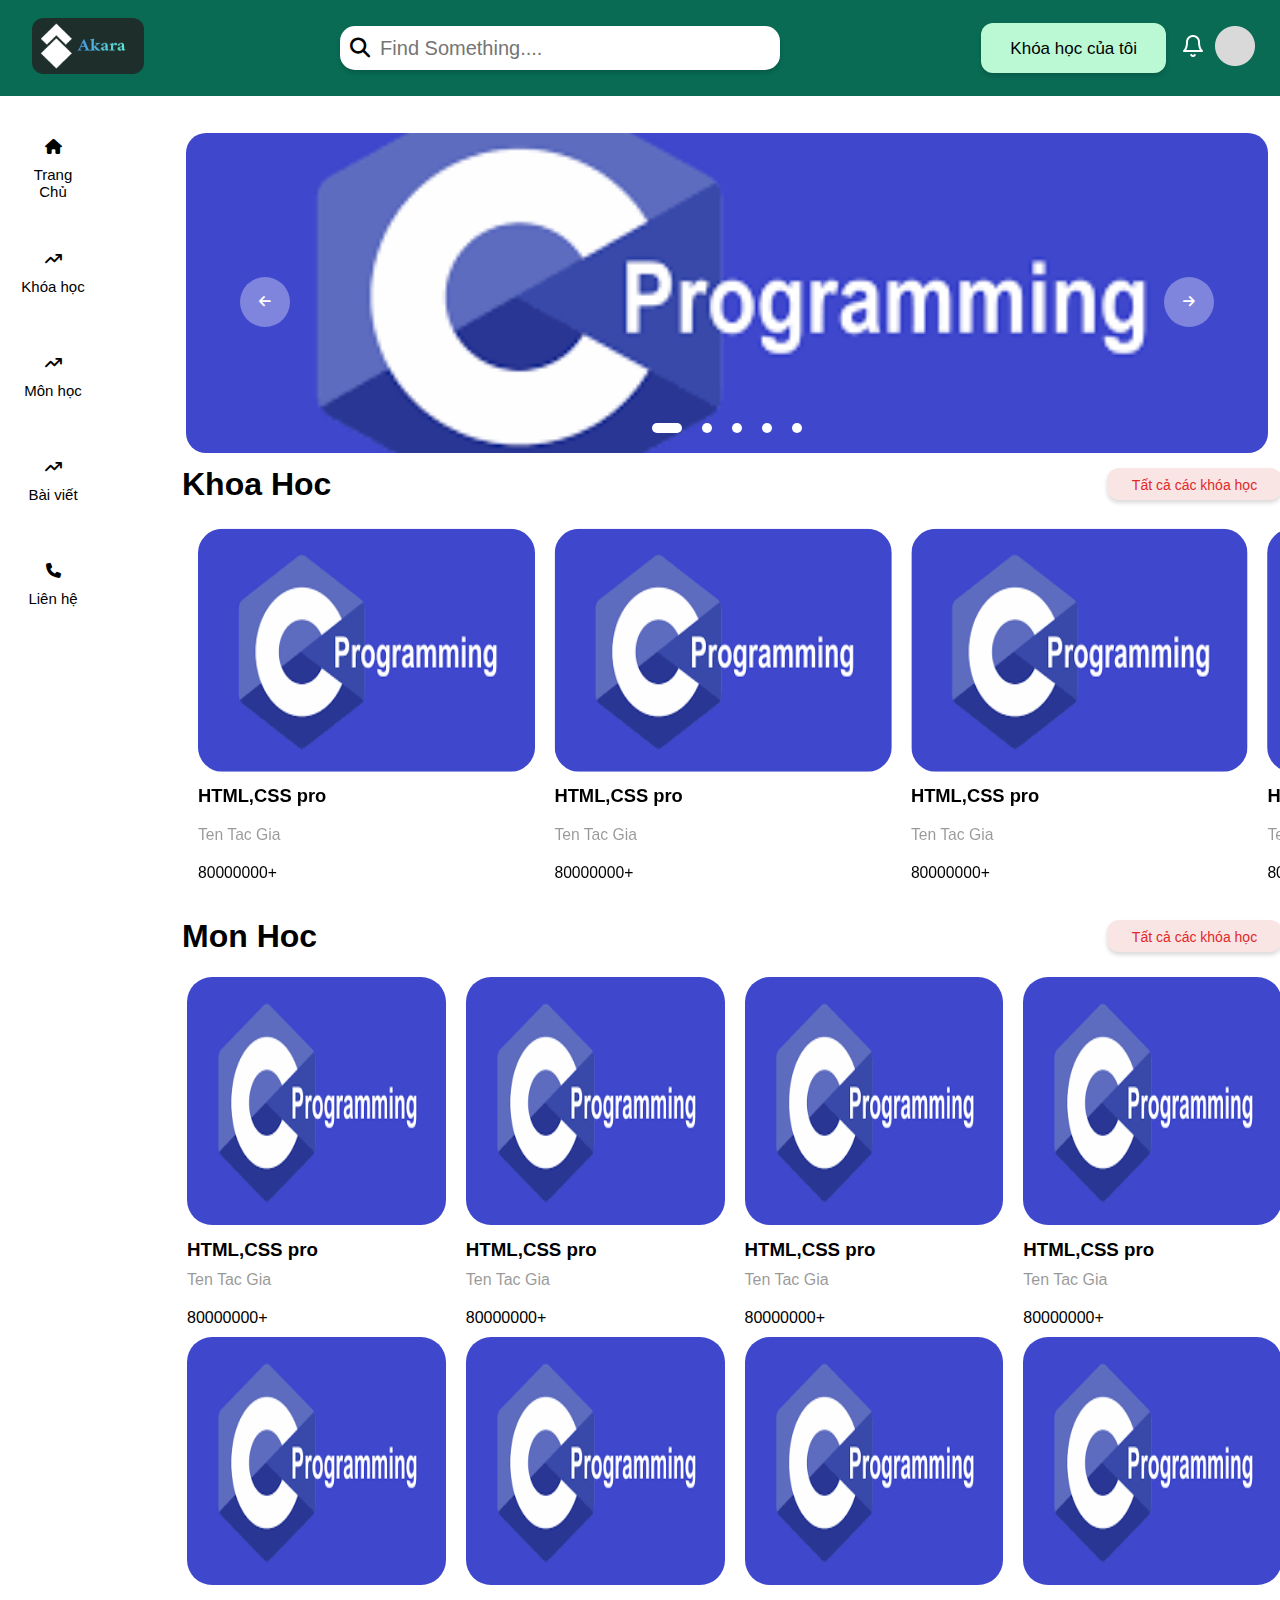
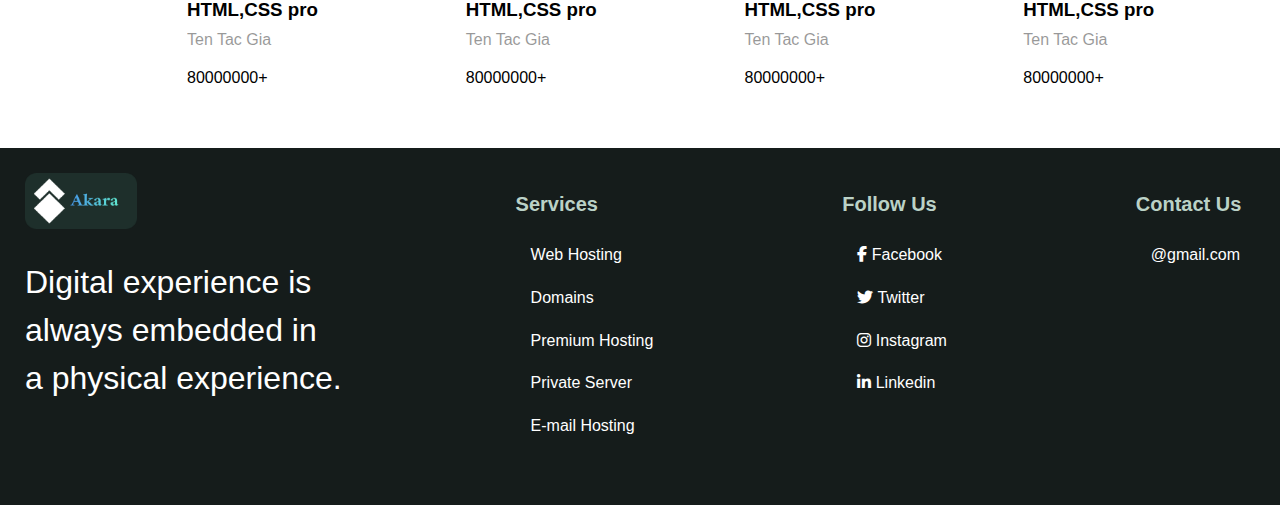
<file: HomePage.html>
<!DOCTYPE html>
<html lang="en">
<head>
    <meta charset="UTF-8">
    <meta name="viewport" content="width=device-width, initial-scale=1.0">
    <title>HomePage</title>
    <link rel="stylesheet" href="https://cdnjs.cloudflare.com/ajax/libs/font-awesome/6.5.1/css/all.min.css">
    <link rel="stylesheet" href="./css/homepage.css">
</head>
<body>
            <!-- == HEADER == -->
<div id="header">
    <!-- Logo Icon -->
    <div id="logo">
        <img src="./img/415791565_1101418471001982_6189920452808394444_n.png" alt="" class="logoImg" >
    </div>
    <!-- Search Box -->
    <div class="search-box">                
        <input required type="search" class="searchTerm" placeholder="Find Something...." >
        <button class="searchButton">
          <i class="fa fa-search"></i>
       </button>
    </div>
    <!-- Right - infomation -->
    <div class="subnav">
        <!-- myCourse Button -->
        <a href="./index.html" class="myCourse_btn">
            <button class="btn bgrk#E2E2E2"> 
                <span>Khóa học của tôi</span>
            </button>
        </a>
        <!-- Bell Icon -->
        <div class="notification-icon">
            <img src="img/423422719_1108689617214258_7816932868230117087_n.png" alt="" class="bellImg">
        </div>
        <!-- Avatar profile -->
        <div class="profileAvatar">
            <img src="./img/423221567_7135333573191069_509031383483258617_n.png" alt="" class="AvaImg" >
        </div>
    </div>    
</div>
            <!-- == CONTENT == -->
<div id="content">
    <!-- Side-bar Menu -->
    <div id="sidebar_menu">
        <div class="sub_sidebar">
            <ul class="select_topic">
            <li>
                <a href="">
                     <!-- Button 1 -->
                    <button class="menu_btn">
                        <!-- icon -->
                        <div class="icon"> 
                            <i class="fa-solid fa-house icon1"></i>
                        </div>
                        <span class="button-content">Trang Chủ </span>
                    </button>                      
                </a>
            </li>
            
            <li>
                <a href=""> 
                     <!-- Button 2 -->
                    <button class="menu_btn">
                        <!-- icon -->
                        <div class="icon"> 
                            <i class="fa-solid fa-arrow-trend-up icon1"></i>
                        </div>
                        <span class="button-content">Khóa học </span>
                     </button>
                </a>
            </li>
            <li>
                <a href="">
                    <!-- Button 3 -->
                     <button class="menu_btn">
                        <!-- icon -->
                        <div class="icon"> 
                            <i class="fa-solid fa-arrow-trend-up icon1"></i>
                        </div>
                        <span class="button-content">Môn học</span>
                     </button>
                </a>
            </li>
            <li>
                <a href="">
                    <!-- Button 4 -->
                    <button class="menu_btn">
                        <!-- icon -->
                        <div class="icon"> 
                            <i class="fa-solid fa-arrow-trend-up icon1"></i>
                        </div>
                        <span class="button-content">Bài viết </span>
                    </button>
                </a>
            </li>
            <li>
                <a href="">
                    <!-- Button 5 -->
                    <button class="menu_btn">
                        <!-- icon -->
                        <div class="icon"> 
                            <i class="fa-solid fa-phone icon1"></i>
                        </div>
                        <span class="button-content">Liên hệ </span>
                    </button>
                </a>
            </li>
            </ul>
              <!-- Content Page -->
    <div id="main_content">
        <!-- Slider Course -->
        <div class="slide_course">
            <!-- Slider Item -->
            <div class="slider">
                <!-- Img item -->
                <div class="list">
                    <div class="item">
                        <img src="./img/tải xuống.png" alt="">
                    </div>
                    <div class="item">
                        <img src="./img/tải xuống.png" alt="">
                    </div>
                    <div class="item">
                        <img src="./img/tải xuống.png" alt="">
                    </div>
                    <div class="item">
                        <img src="./img/tải xuống.png" alt="">
                    </div>
                    <div class="item">
                        <img src="./img/tải xuống.png" alt="">
                    </div>
                </div>
                <!-- Ti right and left button -->
                <div class="buttons">
                    <button id="prev">
                        <i class="fa-solid fa-arrow-left"></i>
                    </button>
                    <button id="next">
                        <i class="fa-solid fa-arrow-right"></i>
                    </button>
                </div>
                <!-- Dots events -->
                <ul class="dots">
                    <li class="active"></li>
                    <li></li>
                    <li></li>
                    <li></li>
                    <li></li>
                </ul>
            </div>
            <!-- Slide Content 1 -->
            <div class="slide_content">
            <div class="slide_name">
                <h1>Khoa Hoc</h1>
                <a href="#" class="">
                    <button class="slide_btn"> 
                        <span>
                            Tất cả các khóa học
                        </span>
                    </button>
                </a>
            </div>
            <!-- Content Course 1 -->
            <div class="content_course">
                <div class="content_item">
                    <div class="container">
                        <img src="./img/tải xuống.png" alt="" class="itemCourse">
                        <!-- Heart Icon -->
                        <a href="#">
                            <div class="heart_icon">
                                <i class="fa-regular fa-heart"></i>
                            </div>
                        </a>
                        <!-- Starting Button -->
                        <a href="#" class="">
                            <button class="start_btn"> 
                                <h4>
                                    Bắt đầu học
                                </h4>
                                <div class="forward_icon">
                                <i class="fa-solid fa-forward"></i>
                                </div>
                            </button>
                        </a>
                      </div>
                    <h3>HTML,CSS pro</h3>
                    <p>Ten Tac Gia</p>
                    <p>80000000+</p>
                </div>     
                <div class="content_item">
                    <div class="container">
                        <img src="./img/tải xuống.png" alt="" class="itemCourse">
                        <!-- Heart Icon -->
                        <a href="#">
                            <div class="heart_icon">
                                <i class="fa-regular fa-heart"></i>
                            </div>
                        </a>
                        <!-- Starting Button -->
                        <a href="#" class="">
                            <button class="start_btn"> 
                                <h4>
                                    Bắt đầu học
                                </h4>
                                <div class="forward_icon">
                                <i class="fa-solid fa-forward"></i>
                                </div>
                            </button>
                        </a>
                      </div>
                    <h3>HTML,CSS pro</h3>
                    <p>Ten Tac Gia</p>
                    <p>80000000+</p>
                </div>     
                <div class="content_item">
                    <div class="container">
                        <img src="./img/tải xuống.png" alt="" class="itemCourse">
                        <!-- Heart Icon -->
                        <a href="#">
                            <div class="heart_icon">
                                <i class="fa-regular fa-heart"></i>
                            </div>
                        </a>
                        <!-- Starting Button -->
                        <a href="#" class="">
                            <button class="start_btn"> 
                                <h4>
                                    Bắt đầu học
                                </h4>
                                <div class="forward_icon">
                                <i class="fa-solid fa-forward"></i>
                                </div>
                            </button>
                        </a>
                      </div>
                    <h3>HTML,CSS pro</h3>
                    <p>Ten Tac Gia</p>
                    <p>80000000+</p>
                </div>     
                <div class="content_item">
                    <div class="container">
                        <img src="./img/tải xuống.png" alt="" class="itemCourse">
                        <!-- Heart Icon -->
                        <a href="#">
                            <div class="heart_icon">
                                <i class="fa-regular fa-heart"></i>
                            </div>
                        </a>
                        <!-- Starting Button -->
                        <a href="#" class="">
                            <button class="start_btn"> 
                                <h4>
                                    Bắt đầu học
                                </h4>
                                <div class="forward_icon">
                                <i class="fa-solid fa-forward"></i>
                                </div>
                            </button>
                        </a>
                      </div>
                    <h3>HTML,CSS pro</h3>
                    <p>Ten Tac Gia</p>
                    <p>80000000+</p>
                </div>   
                <div class="content_item">
                    <div class="container">
                        <img src="./img/tải xuống.png" alt="" class="itemCourse">
                        <!-- Heart Icon -->
                        <a href="#">
                            <div class="heart_icon">
                                <i class="fa-regular fa-heart"></i>
                            </div>
                        </a>
                        <!-- Starting Button -->
                        <a href="#" class="">
                            <button class="start_btn"> 
                                <h4>
                                    Bắt đầu học
                                </h4>
                                <div class="forward_icon">
                                <i class="fa-solid fa-forward"></i>
                                </div>
                            </button>
                        </a>
                      </div>
                    <h3>HTML,CSS pro</h3>
                    <p>Ten Tac Gia</p>
                    <p>80000000+</p>
                </div>   
                <div class="content_item">
                    <div class="container">
                        <img src="./img/tải xuống.png" alt="" class="itemCourse">
                        <!-- Heart Icon -->
                        <a href="#">
                            <div class="heart_icon">
                                <i class="fa-regular fa-heart"></i>
                            </div>
                        </a>
                        <!-- Starting Button -->
                        <a href="#" class="">
                            <button class="start_btn"> 
                                <h4>
                                    Bắt đầu học
                                </h4>
                                <div class="forward_icon">
                                <i class="fa-solid fa-forward"></i>
                                </div>
                            </button>
                        </a>
                      </div>
                    <h3>HTML,CSS pro</h3>
                    <p>Ten Tac Gia</p>
                    <p>80000000+</p>
                </div>   
                <div class="content_item">
                    <div class="container">
                        <img src="./img/tải xuống.png" alt="" class="itemCourse">
                        <!-- Heart Icon -->
                        <a href="#">
                            <div class="heart_icon">
                                <i class="fa-regular fa-heart"></i>
                            </div>
                        </a>
                        <!-- Starting Button -->
                        <a href="#" class="">
                            <button class="start_btn"> 
                                <h4>
                                    Bắt đầu học
                                </h4>
                                <div class="forward_icon">
                                <i class="fa-solid fa-forward"></i>
                                </div>
                            </button>
                        </a>
                      </div>
                    <h3>HTML,CSS pro</h3>
                    <p>Ten Tac Gia</p>
                    <p>80000000+</p>
                </div>   

                 
            </div>
            </div>
            <!-- Slide Content 2 -->
            <div class="slide_content">
            <div class="slide_name">
                <h1>Mon Hoc</h1>
                <a href="#" class="">
                    <button class="slide_btn"> 
                        <span>
                            Tất cả các khóa học
                        </span>
                    </button>
                </a>
            </div>
             <!-- Content Course 2-->
             <div class="content_course2" style="flex-wrap:wrap;">
                <div class="content_item2">
                    <div class="container">
                        <img src="./img/tải xuống.png" alt="" class="itemCourse">
                        <!-- Heart Icon -->
                        <a href="#">
                            <div class="heart_icon">
                                <i class="fa-regular fa-heart"></i>
                            </div>
                        </a>
                        <!-- Starting Button -->
                        <a href="#" class="">
                            <button class="start_btn"> 
                                <h4>
                                    Bắt đầu học
                                </h4>
                                <div class="forward_icon">
                                <i class="fa-solid fa-forward"></i>
                                </div>
                            </button>
                        </a>
                      </div>
                    <h3>HTML,CSS pro</h3>
                    <p>Ten Tac Gia</p>
                    <p>80000000+</p>
                </div>  
                <div class="content_item2">
                    <div class="container">
                        <img src="./img/tải xuống.png" alt="" class="itemCourse">
                        <!-- Heart Icon -->
                        <a href="#">
                            <div class="heart_icon">
                                <i class="fa-regular fa-heart"></i>
                            </div>
                        </a>
                        <!-- Starting Button -->
                        <a href="#" class="">
                            <button class="start_btn"> 
                                <h4>
                                    Bắt đầu học
                                </h4>
                                <div class="forward_icon">
                                <i class="fa-solid fa-forward"></i>
                                </div>
                            </button>
                        </a>
                      </div>
                    <h3>HTML,CSS pro</h3>
                    <p>Ten Tac Gia</p>
                    <p>80000000+</p>
                </div>  
                <div class="content_item2">
                    <div class="container">
                        <img src="./img/tải xuống.png" alt="" class="itemCourse">
                        <!-- Heart Icon -->
                        <a href="#">
                            <div class="heart_icon">
                                <i class="fa-regular fa-heart"></i>
                            </div>
                        </a>
                        <!-- Starting Button -->
                        <a href="#" class="">
                            <button class="start_btn"> 
                                <h4>
                                    Bắt đầu học
                                </h4>
                                <div class="forward_icon">
                                <i class="fa-solid fa-forward"></i>
                                </div>
                            </button>
                        </a>
                      </div>
                    <h3>HTML,CSS pro</h3>
                    <p>Ten Tac Gia</p>
                    <p>80000000+</p>
                </div>  
                <div class="content_item2">
                    <div class="container">
                        <img src="./img/tải xuống.png" alt="" class="itemCourse">
                        <!-- Heart Icon -->
                        <a href="#">
                            <div class="heart_icon">
                                <i class="fa-regular fa-heart"></i>
                            </div>
                        </a>
                        <!-- Starting Button -->
                        <a href="#" class="">
                            <button class="start_btn"> 
                                <h4>
                                    Bắt đầu học
                                </h4>
                                <div class="forward_icon">
                                <i class="fa-solid fa-forward"></i>
                                </div>
                            </button>
                        </a>
                      </div>
                    <h3>HTML,CSS pro</h3>
                    <p>Ten Tac Gia</p>
                    <p>80000000+</p>
                </div>  
                <div class="content_item2">
                    <div class="container">
                        <img src="./img/tải xuống.png" alt="" class="itemCourse">
                        <!-- Heart Icon -->
                        <a href="#">
                            <div class="heart_icon">
                                <i class="fa-regular fa-heart"></i>
                            </div>
                        </a>
                        <!-- Starting Button -->
                        <a href="#" class="">
                            <button class="start_btn"> 
                                <h4>
                                    Bắt đầu học
                                </h4>
                                <div class="forward_icon">
                                <i class="fa-solid fa-forward"></i>
                                </div>
                            </button>
                        </a>
                      </div>
                    <h3>HTML,CSS pro</h3>
                    <p>Ten Tac Gia</p>
                    <p>80000000+</p>
                </div>  
                <div class="content_item2">
                    <div class="container">
                        <img src="./img/tải xuống.png" alt="" class="itemCourse">
                        <!-- Heart Icon -->
                        <a href="#">
                            <div class="heart_icon">
                                <i class="fa-regular fa-heart"></i>
                            </div>
                        </a>
                        <!-- Starting Button -->
                        <a href="#" class="">
                            <button class="start_btn"> 
                                <h4>
                                    Bắt đầu học
                                </h4>
                                <div class="forward_icon">
                                <i class="fa-solid fa-forward"></i>
                                </div>
                            </button>
                        </a>
                      </div>
                    <h3>HTML,CSS pro</h3>
                    <p>Ten Tac Gia</p>
                    <p>80000000+</p>
                </div>  
                <div class="content_item2">
                    <div class="container">
                        <img src="./img/tải xuống.png" alt="" class="itemCourse">
                        <!-- Heart Icon -->
                        <a href="#">
                            <div class="heart_icon">
                                <i class="fa-regular fa-heart"></i>
                            </div>
                        </a>
                        <!-- Starting Button -->
                        <a href="#" class="">
                            <button class="start_btn"> 
                                <h4>
                                    Bắt đầu học
                                </h4>
                                <div class="forward_icon">
                                <i class="fa-solid fa-forward"></i>
                                </div>
                            </button>
                        </a>
                      </div>
                    <h3>HTML,CSS pro</h3>
                    <p>Ten Tac Gia</p>
                    <p>80000000+</p>
                </div>
                <div class="content_item2">
                    <div class="container">
                        <img src="./img/tải xuống.png" alt="" class="itemCourse">
                        <!-- Heart Icon -->
                        <a href="#">
                            <div class="heart_icon">
                                <i class="fa-regular fa-heart"></i>
                            </div>
                        </a>
                        <!-- Starting Button -->
                        <a href="#" class="">
                            <button class="start_btn"> 
                                <h4>
                                    Bắt đầu học
                                </h4>
                                <div class="forward_icon">
                                <i class="fa-solid fa-forward"></i>
                                </div>
                            </button>
                        </a>
                      </div>
                    <h3>HTML,CSS pro</h3>
                    <p>Ten Tac Gia</p>
                    <p>80000000+</p>
                </div>      
                
            </div>
             </div>
        </div>
    </div>
        </div>      
    </div>
</div>
            <!-- == FOOTER == -->
<div id="footerPage">
    <footer>
        <div class="container text-center text-md-left col-third">
          <div class="footer-wrap">
            <!-- Item 1 -->
            <div class="about">
                <!-- Logo Icon -->
              <img src="./img/415791565_1101418471001982_6189920452808394444_n.png" alt="" class="imgIcon">
              <p class="text-muted py-4">
                Digital experience is </br>always embedded in </br> a physical experience.
            </div>
            <!-- Item 2 -->
            <div class="Service">
              <h6 class="fw-bold special_name">Services</h6>
              <p class="p10"><a href="">Web Hosting</a></p>
              <p class="p10"><a href="" >Domains</a></p>
              <p class="p10"><a href="">Premium Hosting</a></p>
              <p class="p10"><a href="">Private Server</a></p>
              <p class="p10"><a href="">E-mail Hosting</a></p>
            </div>
            <!-- Item 3 -->
            <div class="Follow_us">
              <h6 class="fw-bold special_name">Follow Us</h6>
            <p class="p10">
                <a href="">
                <i class="fa-brands fa-facebook-f"></i>
                Facebook
                 </a>
            </p>
            <p class="p10">
                <a href="">
                    <i class="fa-brands fa-twitter"></i>
                Twitter
                </a>
            </p>
            <p class="p10">
                <a href="">
                <i class="fa-brands fa-instagram"></i>
                Instagram
                </a>
            </p>
            <p class="p10">
                <a href="">
                <i class="fa-brands fa-linkedin-in"></i>
                Linkedin
                </a>
            </p>
            </div>
            <!-- Item 4 -->
            <div class="Contact">
              <h6 class="fw-bold special_name">Contact Us</h6>
              <p class="p10"><a href="">@gmail.com</a></p>
            </div>
            
          </div>
        </div>
    </footer>
</div>
<script src ="./script/homepage.js"></script>
</body>
</html>
</file>
<file: css/homepage.css>
*
{
    margin:0;
    padding: 0;
    box-sizing: border-box;
}
html
{
    font-family: Arial, Helvetica, sans-serif;
    scroll-behavior: smooth;
}
body
{
    height: 100vh;
    justify-content: center;
    margin: 0;
    padding:0;
    align-items: center;
}
.p10
{
    padding:10px;
}
/* == HEADER ==  */
#header{ 
    display: flex;
    position: fixed;
    height: 96px;
    background-color: #096B54;
    justify-content: space-between;
    top: 0;
    right: 0;
    left: 0;
    bottom: 0;
    width: 100%;
    z-index: 10;
    padding: 0px 32px;
    align-items: center;
    flex-shrink: 1;
}
/* Logo Icon */
.logoImg{
    width: 112px;
    height: 56px;
}
/* Search Box */
.search-box {
    position: relative;
    display: flex;
    text-align: center;
  }
.searchTerm {
    position: relative;
    font-family: Arial, Helvetica, sans-serif;
    width: 440px;
    height: 44px;
    border-radius: 15px;
    border: none;
    font-size: 20px;
    font-weight: 50;
    padding-top:10px;
    padding-bottom: 10px;
    padding-left: 40px;
    color: #000;
    outline: none;
    box-shadow: 0 3px 4px rgba(0, 0, 0, 0.15);
}
.searchButton {
    text-align: left;
    position: absolute;
    width: 40px;
    height: 36px;
    border: none;
    outline: none!important;
    background:transparent;
    top: 1px;
    padding: 10px;
    color: #000;
    cursor: pointer;
    font-size: 20px;
  }
  
  /*Resize the wrap to see the search bar change!*/
  .wrap{
    width: 30%;
    position: absolute;
    top: 50%;
    left: 50%;
    transform: translate(-50%, -50%);
  }
/* Right - infomation */
.subnav
{
    margin-right: 5%;
    display: flex;
    flex-shrink: 1;
    align-items: center;
    flex-shrink: 1;
    width: 211px;
    gap: 10px;
    justify-content: space-between;
}
/* myCourse Button */
.btn
{
    display: inline-block;
    border-radius: 12px; 
    border: none;
    color: #000;
    text-align: center;
    font-size: 17px;
    padding: 16px;
    width: 185px;
    height: 50px;
    transition: all 0.5s;
    cursor: pointer;
    margin: 5px;
    background-color: #BBF9D4;
    box-shadow: 0 3px 4px rgba(0, 0, 0, 0.15);
}
.btn span {
    cursor: pointer;
    display: inline-block;
    position: relative;
    transition: 0.5s; 
    text-align: center;
    font-size: 17px;
    font-weight: 10px;  
}
.btn span:after{
    content: '»';
    position: absolute;
    opacity: 0;
    top: 0;
    right: -15px;
    transition: 0.5s;
}
.btn:hover span {
    padding-right: 15px;
}
.btn:hover span:after {
    opacity: 1;
    right: 0;
}
/* Bell Icon */
.bellImg{
    width: 24px;
    height: 24px;
    cursor: pointer;
}
/* Avatar profile */
.AvaImg{
    width: 40px;
    height: 40px;
}

/*  == CONTENT == */
#content 
{
    margin-left: 1px;
    display: flex;
    position: relative;
    padding: 20px;
    margin-top: 96px;
    margin-bottom: -29px;
    justify-content: space-between;
}

/* Sidebar_menu */
#siderbar_menu
{
    display: inline-flex;
    margin-top: 30px;
    position: absolute;
    background: transparent;
}
.sub_sidebar
{
    display: flex;
    gap: 60px;
    
}
.select_topic 
{
    list-style-type: none;
    width: 114px;

}
.select_topic li 
{
    margin-left: -24px;
    padding: 12px 16px;
    width: 80px;
}
.select_topic li a 
{
    text-decoration: none;
    color:#000;
}
/* Button ===< SideBar_menu */
button {
    position: relative;
    overflow: hidden;
    padding:10 15px;
    border-radius: 10px;
    font-weight: 100;
    background-size: 400%;
    color: #000;
    border: none;
    cursor: pointer;
    width: 80px;
    height: 80px;
    background-color: #fff;
}
.menu_btn span 
{
    padding:5px;
    font-size: 15px;
}
.icon
{
    position: relative;
    z-index: 1;
    display:inline-flex;
    align-items: center;
}
.icon1{
    font-size: 15px;
    padding:7px;
}
.menu_btn:hover::before {
    transform: scaleX(1);
  }
  
.button-content {
    position: relative;
    z-index: 1;
    display: block;
}
  
.menu_btn::before {
    content: "";
    position: absolute;
    top: 0;
    left: 0;
    transform: scaleX(0);
    transform-origin: 0 50%;
    width: 100%;
    height: inherit;
    border-radius: inherit;
    background: linear-gradient(
      82.3deg,
      rgb(209, 203, 212) 10.8%,
      rgb(223, 223, 229) 94.3%
    );
    transition: all 0.475s;
}
/* Content Page */
#main_content
{
    margin-top: -3px;
    display: flex;
    flex-direction: column;
    justify-content: space-between;
    align-items: center;
   
    padding: 20px;
    right: auto;
}
/* Slider swiper item*/
.slider{
   width: 1082px;
    height: 320px;
    margin: auto;
    position: relative;
    overflow: hidden;
}
.slider .list{
    position: absolute;
    width: max-content;
    height: 100%;
    left: 0;
    top: 0;
    display: flex;
    transition: 1s;
}
.slider .list img{
    border-radius: 20px;
    width: 1082px;
    max-width: 100vw;
    height: 320px;
    object-fit: cover;
}
.slider .buttons{
    position: absolute;
    top: 45%;
    left: 5%;
    width: 90%;
    display: flex;
    justify-content: space-between;
}
.slider .buttons button{
    width: 50px;
    height: 50px;
    border-radius: 50%;
    background-color: #fff5;
    color: #fff;
    border: none;
    font-family: monospace;
    font-weight: bold;
}
.slider .dots{
    position: absolute;
    bottom: 10px;
    left: 0;
    color: #fff;
    width: 100%;
    margin: 0;
    padding: 0;
    display: flex;
    justify-content: center;
}
.slider .dots li{
    list-style: none;
    width: 10px;
    height: 10px;
    background-color: #fff;
    margin: 10px;
    border-radius: 20px;
    transition: 0.5s;
}
.slider .dots li.active{
    width: 30px;
}
/* .slider_item[data-animated="true"]
{
    overflow: hidden;
    -webkit-mask:
     linear-gradient(90deg,transparent,white 20%, white 90%, transparent);
    mask: linear-gradient(90deg,transparent,white 20%, white 90%, transparent);
}

.slider_item[data-animated="true"] .course_item
{
    width: max-content;
    flex-wrap: nowrap;
    animation: scroll var(--_animation-duration, 40s) 
    var(--_animation-duration,forwards)
    linear 
    infinite;
}
.slider_item[data-direction="right"]
{
    --_animation-direction: reverse;
}
@keyframes scroll {
    to{
        transform: translate(calc(-50% - 0.5rem));
    }
}
.slider_item:hover .course_item
{
    animation-play-state: paused;
} */
/* Slide img item */
.itemImg
{
    height: 320px;
    border-radius: 20px;
    width: 1224px;
}
.itemImg:hover 
{
    opacity: 0.6;
    transform: scale(1.05);
}
/* Hover Item */
.itemImg:hover 
{
    opacity: 0.6;
}

.slide_name
{
    display: flex;
    align-items: center;
    justify-content:space-between;
    padding: 10px;
}
.slide_name h1 
{
    margin-left: 15px;
}
.slide_btn
{
    border-radius: 12px; 
    border: none;
    color: #000;
    text-align: center;
    padding: 16px;
    width: 175px;
    height: 30px;
    transition: all 0.5s;
    cursor: pointer;
    margin: 5px;
    background: #FAE5E5;
    box-shadow: 0 3px 4px rgba(0, 0, 0, 0.15);
}
.slide_btn span {
    cursor: pointer;
    display: inline-block;
    position:relative;
    width: 100%;
    transition: 0.5s; 
    text-align: center;
    font-size: 14px;  
    bottom:7px;
    color:#E02828;
}
.slide_btn span:after{
    content: '»';
    position: absolute;
    opacity: 0;
    top: 0;
    right: -15px;
    transition: 0.5s;
}
.slide_btn:hover span {
    padding-right: 15px;
}
.slide_btn:hover span:after {
    opacity: 1;
    right: 0;
}
.allcourse_btn
{
    background-color:orange;
    color: red;
    width: 100%;
    height: 35px;
    box-shadow: 0 3px 4px rgba(0, 0, 0, 0.15);
}
/* Content Course */
.content_course
{
    overflow: hidden;
    position: relative;
    display: flex;
    margin-left: 15px;
    padding: 10px 5px;
    align-items: center;
    transition: all 0.2s;
    transform: scale(0.98);
    position: relative;
    white-space: nowrap;
    user-select: none;     
}
.content_item
{
    min-width: calc(37% - 3.05rem);
    
}
.content_course.active 
{
    cursor: grabbing;
    cursor: -webkit-grabbing;
}
.content_course2
{
    display: flex;
    margin-left: 15px;
    padding: 10px 5px;
    align-items: center;
}
.content_item2
{
    width: 25%; 
    box-sizing: border-box; 
}
.content_item, .content_item2 
{
    padding: 0 10px;
}
.content_item h3, .content_item2 h3 
{
    padding-top: 10px;   
}
.content_item p:nth-child(3), .content_item2 p:nth-child(3)
{
    opacity: 0.4;
}
/* Item Img */
.itemCourse 
{
    border-radius:25px;
    cursor: pointer;
    width: 100%;
    height: 248px;
    transition: all 0.5s;
    z-index: 1;
}
.itemCourse:hover
{
    opacity: 0.6;
    transform: scale(1.05);
}
.itemCoures:active{
    transform: scale(0.95) rotateZ(1.7deg);
}
/* Starting button */
.container {
    position: relative;
} 
.heart_icon
{
    display:inline-flex;
    position: absolute;
    top: 10px;
    left:10px;
    cursor: pointer;
    opacity: 0;
    font-size: 20px;
    background-color:  #33E288;
    border-radius: 10px;
    padding: 4px;
    transition: opacity .5s ease;
}
.start_btn 
{
    display:inline-flex;   
    position: absolute;
    width: 150px;
    height: 40px ;
    justify-content: center;
    align-items: center;
    text-align: center;
    opacity: 0;
    top: 45%;
    left: 32%;
    right:auto;
    transition: opacity .5s ease;
}
.forward_icon
{
    margin-left:8px;
    padding-left:8px;
    padding-right: 6px;
    font-size: 20px;
    align-items: center;
    border-radius: 20px;
    background-color: #33E288;
}
.container:hover .start_btn,.container:hover .heart_icon
{
    opacity: 1;
}
/* .container:hover .heart_icon
{
    
    opacity: 1;
} */

.content_item h3 , p
{
    padding: 10px 0;
}
/* == FOOTERPAGE == */
footer {
    background-color: #151C1B;
    margin-top: 30px;
    margin-bottom: -23px;
    overflow: hidden;
}
footer .footer-wrap {
    padding: 25px;
    margin-bottom: 30px;
    display: flex;
    justify-content: space-between;
    gap: 50px;
    color:#fff;
}
.special_name
{
    font-weight: 600;
    font-size: 20px;
    color: #BBD2C7;
}
/* Item 1 */
footer .footer-wrap h6 {
    padding: 20px 0px;
    font-weight: 900;
}
.about p 
{
    font-weight: 400;
    font-size: 32px;
    line-height: 48px;
}
/* Logo Icon */
.imgIcon{
    width: 112px;
    height: 56px;
    margin-bottom: 15px;
}
.Service p a , .Follow_us p a, .Contact p a{
    text-decoration: none;
    color: #fff;
    padding: 5px;
}
footer .footer-wrap .Service a:hover, footer .footer-wrap .Follow_us a:hover {
    color: black;
    font-weight: 600;    
}
  
footer .footer-wrap .Service p, footer .footer-wrap .Follow_us p {
    margin-bottom: 0.3em;
}
</file>
